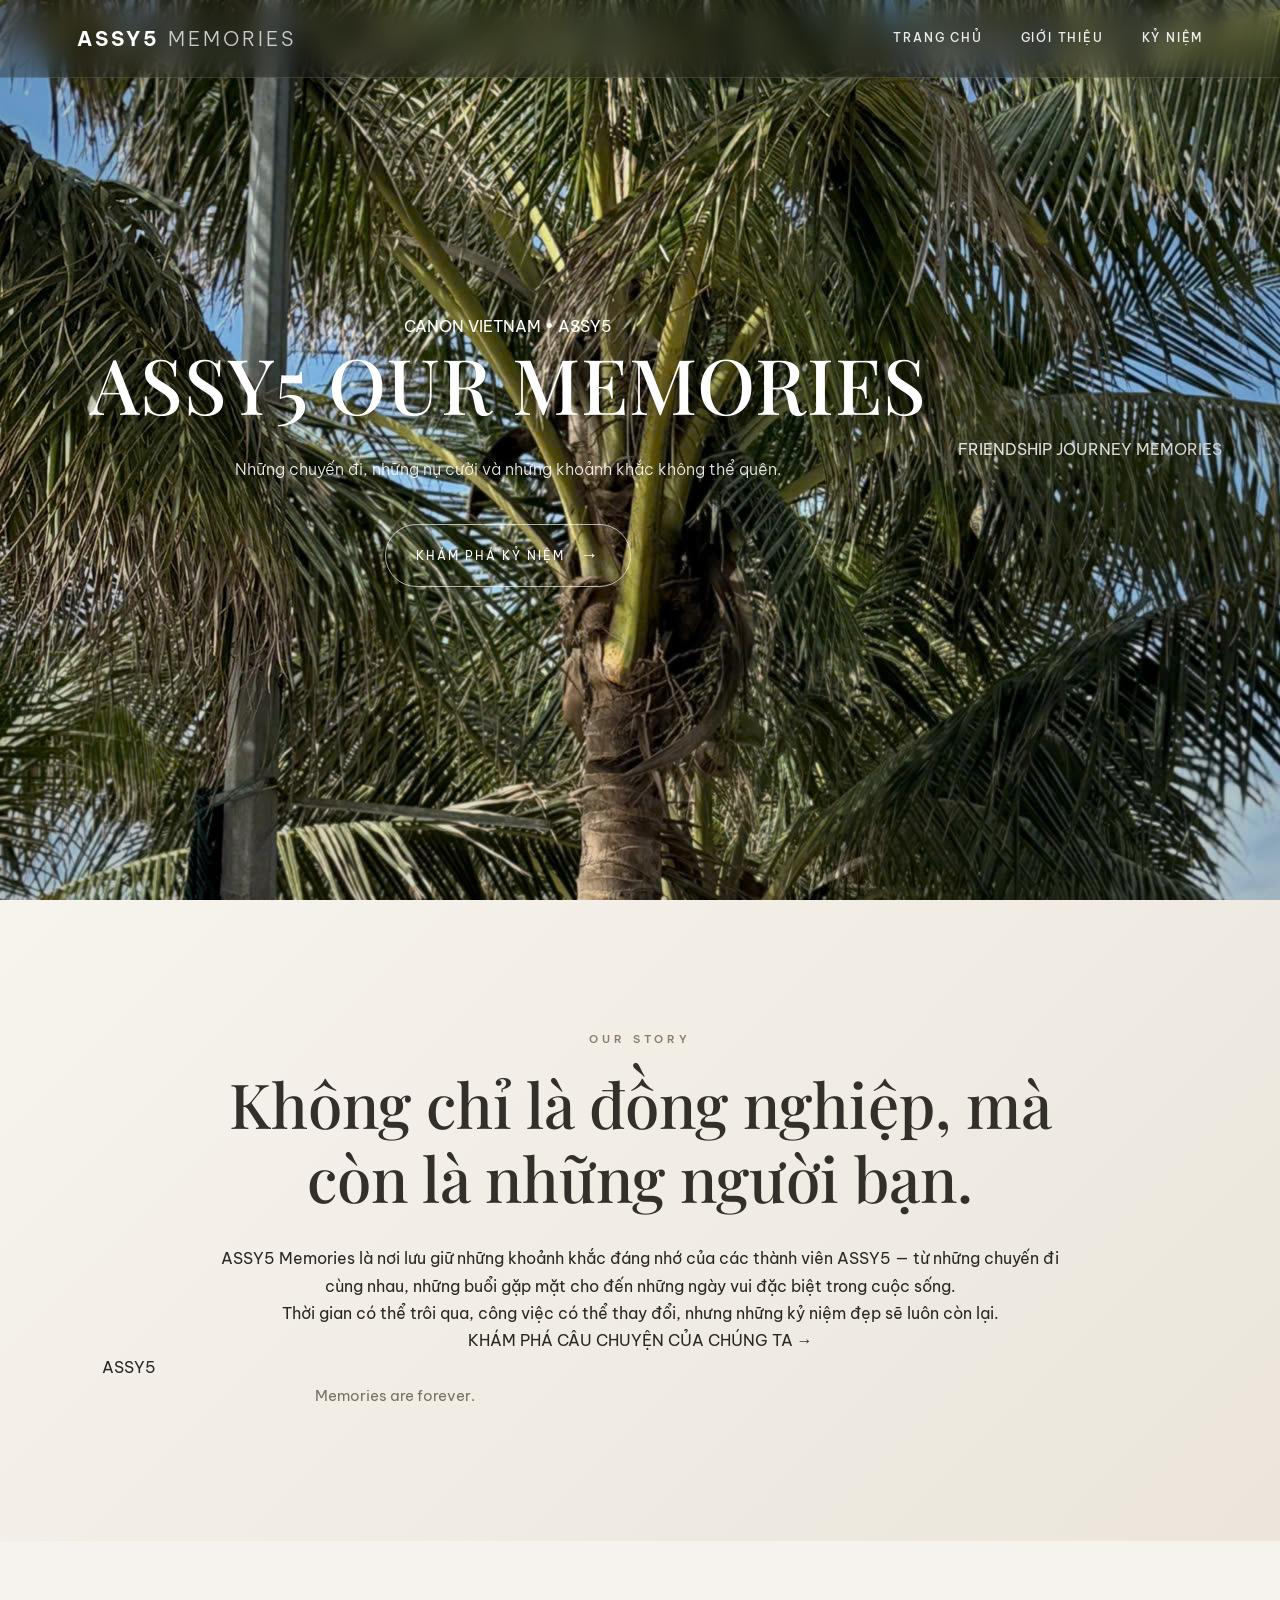
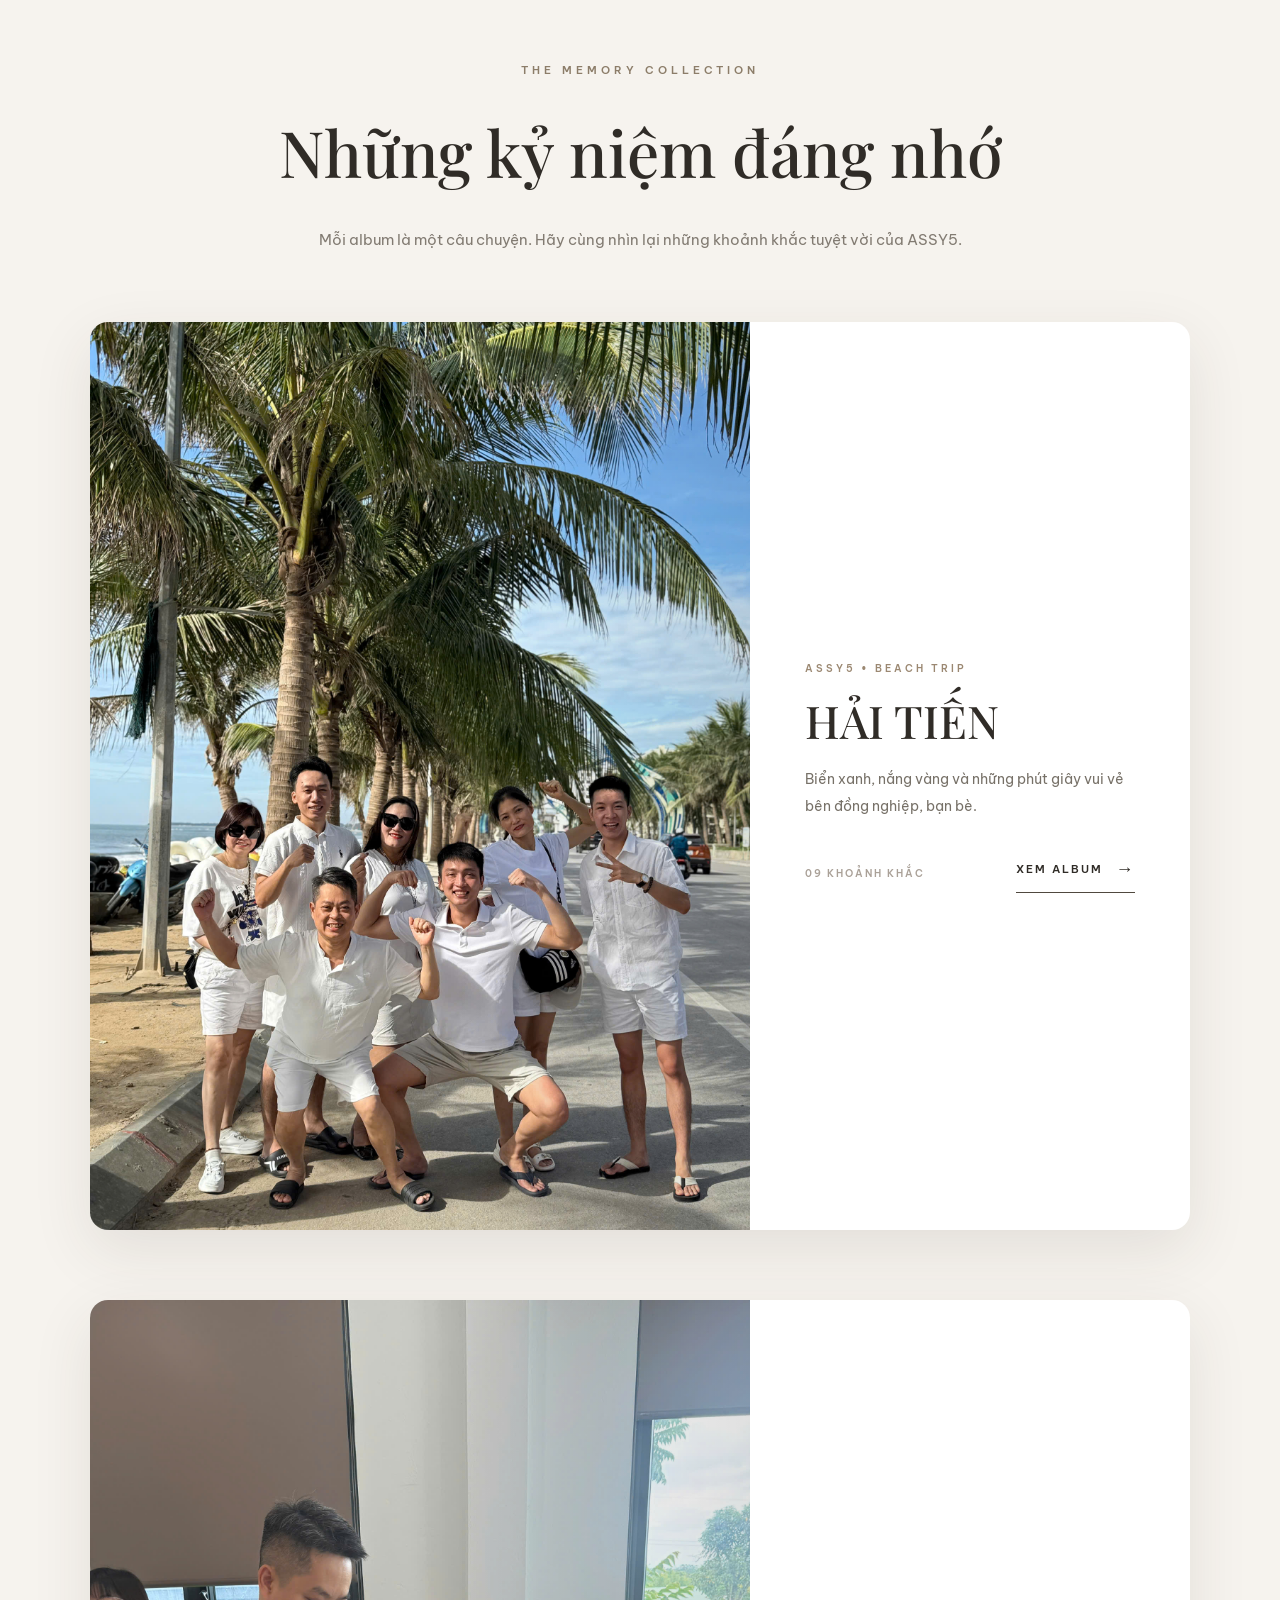
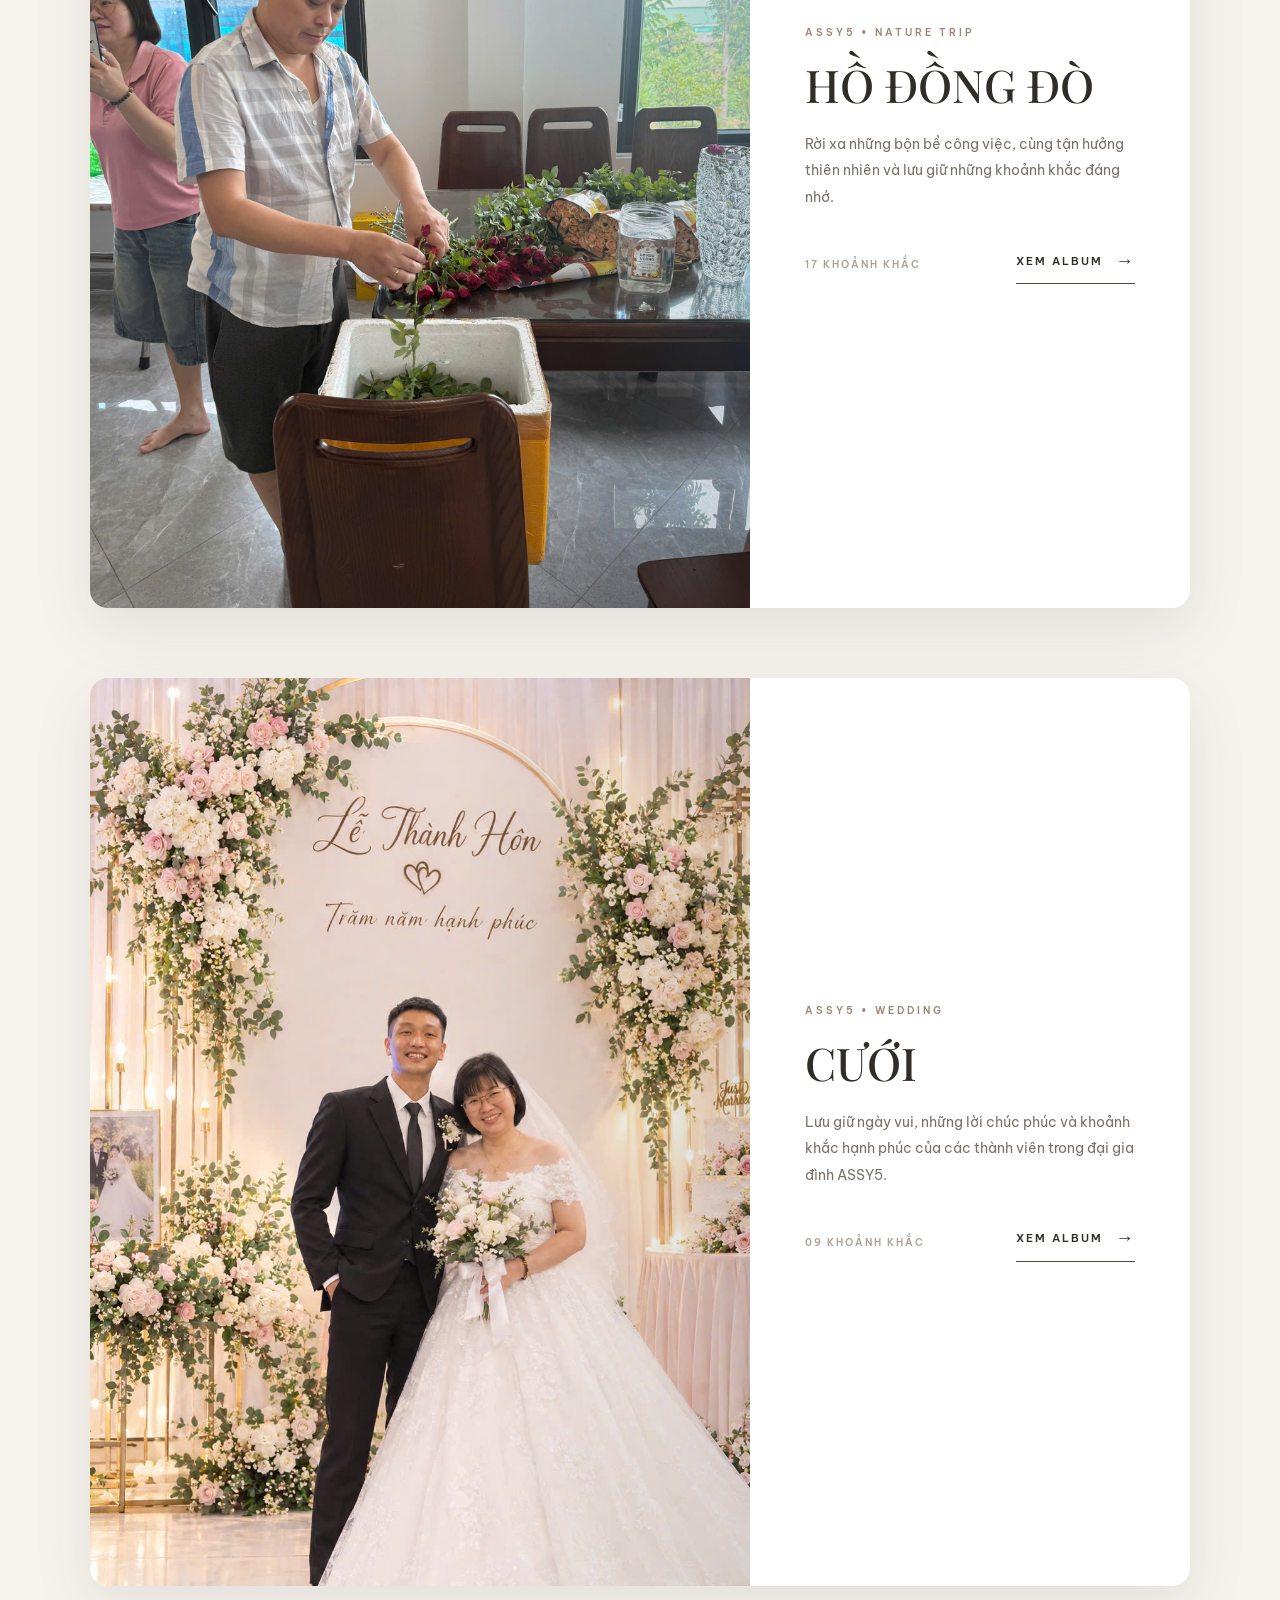
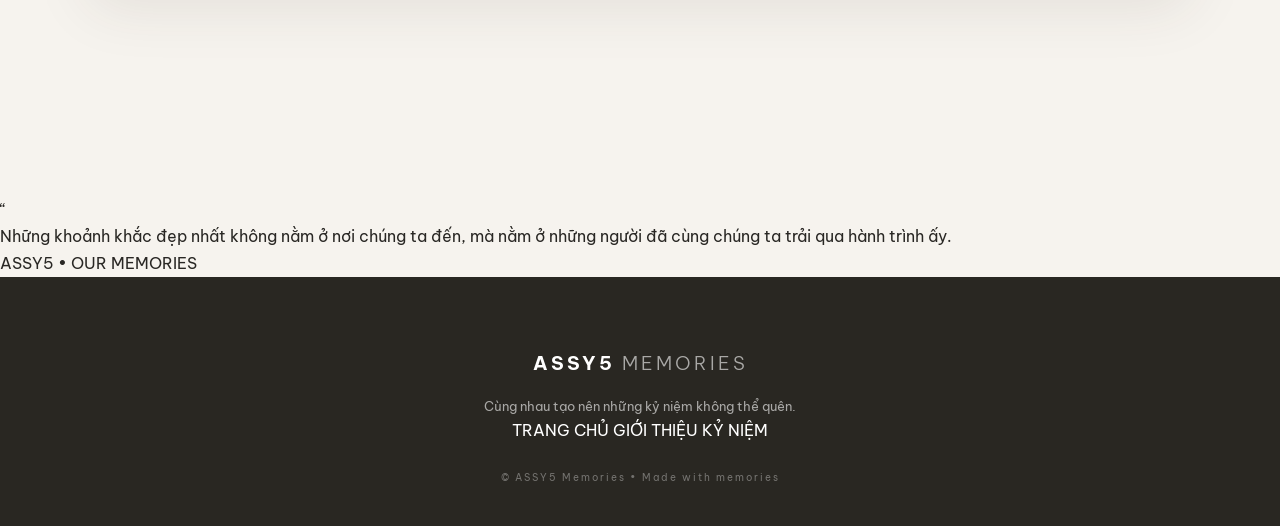
<file: index.html>
<!DOCTYPE html>
<html lang="vi">
<head>
    <meta charset="UTF-8">
    <meta name="viewport" content="width=device-width, initial-scale=1.0">

    <title>ASSY5 Memories | Our Memories</title>

    <meta
        name="description"
        content="ASSY5 Memories - Lưu giữ những chuyến đi, những ngày vui và kỷ niệm đáng nhớ của đại gia đình ASSY5."
    >

    <link rel="stylesheet" href="./style.css">
</head>

<body>

    <!-- ================= HEADER ================= -->
    <header class="header">

        <a href="./index.html" class="logo">
            ASSY5 <span>MEMORIES</span>
        </a>

        <nav class="nav">
            <a href="./index.html">TRANG CHỦ</a>
            <a href="#about">GIỚI THIỆU</a>
            <a href="#memories">KỶ NIỆM</a>
        </nav>

    </header>


    <!-- ================= HOME HERO ================= -->
    <section
        class="home-hero"
        style="background-image: url('./images/hai-tien/01.jpg');"
    >

        <div class="home-overlay"></div>

        <div class="home-content">

            <p class="hero-subtitle">
                CANON VIETNAM • ASSY5
            </p>

            <h1>
                ASSY5
                <span>OUR MEMORIES</span>
            </h1>

            <p class="hero-description">
                Những chuyến đi, những nụ cười
                và những khoảnh khắc không thể quên.
            </p>

            <a href="#memories" class="explore-btn">
                KHÁM PHÁ KỶ NIỆM
                <span>→</span>
            </a>

        </div>

        <div class="hero-bottom">
            <span>FRIENDSHIP</span>
            <span>JOURNEY</span>
            <span>MEMORIES</span>
        </div>

    </section>


    <!-- ================= ABOUT ================= -->
    <section class="about" id="about">

        <div class="about-content">

            <p class="section-label">
                OUR STORY
            </p>

            <h2>
                Không chỉ là đồng nghiệp,
                <span>mà còn là những người bạn.</span>
            </h2>

            <p>
                ASSY5 Memories là nơi lưu giữ những khoảnh khắc
                đáng nhớ của các thành viên ASSY5 — từ những
                chuyến đi cùng nhau, những buổi gặp mặt cho đến
                những ngày vui đặc biệt trong cuộc sống.
            </p>

            <p>
                Thời gian có thể trôi qua, công việc có thể thay đổi,
                nhưng những kỷ niệm đẹp sẽ luôn còn lại.
            </p>

            <a href="#memories" class="text-link">
                KHÁM PHÁ CÂU CHUYỆN CỦA CHÚNG TA →
            </a>

        </div>

        <div class="about-decoration">
            <span>ASSY5</span>
            <p>Memories are forever.</p>
        </div>

    </section>


    <!-- ================= MEMORIES / ALBUMS ================= -->
    <section class="memories" id="memories">

        <div class="section-heading">

            <p class="section-label">
                THE MEMORY COLLECTION
            </p>

            <h2>
                Những kỷ niệm <span>đáng nhớ</span>
            </h2>

            <p>
                Mỗi album là một câu chuyện.
                Hãy cùng nhìn lại những khoảnh khắc tuyệt vời của ASSY5.
            </p>

        </div>


        <!-- ALBUM CARDS -->
        <div class="album-grid">


            <!-- ================= ALBUM HẢI TIẾN ================= -->
            <article class="album-card">

                <a
                    href="./hai-tien.html"
                    class="album-image"
                    aria-label="Xem album Hải Tiến"
                >

                    <img
                        src="./images/hai-tien/01.jpg"
                        alt="Kỷ niệm chuyến đi Hải Tiến của ASSY5"
                        loading="lazy"
                    >

                    <div class="album-overlay"></div>

                    <span class="album-image-label">
                        TRAVEL MEMORIES
                    </span>

                </a>

                <div class="album-info">

                    <p class="album-date">
                        ASSY5 • BEACH TRIP
                    </p>

                    <h3>HẢI TIẾN</h3>

                    <p class="album-description">
                        Biển xanh, nắng vàng và những phút giây
                        vui vẻ bên đồng nghiệp, bạn bè.
                    </p>

                    <div class="album-bottom">

                        <span>09 KHOẢNH KHẮC</span>

                        <a
                            href="./hai-tien.html"
                            class="album-link"
                        >
                            XEM ALBUM
                            <span>→</span>
                        </a>

                    </div>

                </div>

            </article>


            <!-- ================= ALBUM HỒ ĐỒNG ĐÒ ================= -->
            <article class="album-card">

                <a
                    href="./dong-do.html"
                    class="album-image"
                    aria-label="Xem album Hồ Đồng Đò"
                >

                    <img
                        src="./images/dong-do/01.jpg"
                        alt="Kỷ niệm chuyến đi Hồ Đồng Đò của ASSY5"
                        loading="lazy"
                    >

                    <div class="album-overlay"></div>

                    <span class="album-image-label">
                        NATURE & FRIENDSHIP
                    </span>

                </a>

                <div class="album-info">

                    <p class="album-date">
                        ASSY5 • NATURE TRIP
                    </p>

                    <h3>HỒ ĐỒNG ĐÒ</h3>

                    <p class="album-description">
                        Rời xa những bộn bề công việc,
                        cùng tận hưởng thiên nhiên và
                        lưu giữ những khoảnh khắc đáng nhớ.
                    </p>

                    <div class="album-bottom">

                        <span>17 KHOẢNH KHẮC</span>

                        <a
                            href="./dong-do.html"
                            class="album-link"
                        >
                            XEM ALBUM
                            <span>→</span>
                        </a>

                    </div>

                </div>

            </article>


            <!-- ================= ALBUM CƯỚI ================= -->
            <article class="album-card">

                <a
                    href="./cuoi.html"
                    class="album-image"
                    aria-label="Xem album Cưới"
                >

                    <img
                        src="./images/cuoi/01.jpg"
                        alt="Kỷ niệm đám cưới của thành viên ASSY5"
                        loading="lazy"
                        onerror="this.onerror=null; this.src='./images/hai-tien/01.jpg';"
                    >

                    <div class="album-overlay"></div>

                    <span class="album-image-label">
                        WEDDING MEMORIES
                    </span>

                </a>

                <div class="album-info">

                    <p class="album-date">
                        ASSY5 • WEDDING
                    </p>

                    <h3>CƯỚI</h3>

                    <p class="album-description">
                        Lưu giữ ngày vui, những lời chúc phúc
                        và khoảnh khắc hạnh phúc của các thành viên
                        trong đại gia đình ASSY5.
                    </p>

                    <div class="album-bottom">

                        <span>09 KHOẢNH KHẮC</span>

                        <a
                            href="./cuoi.html"
                            class="album-link"
                        >
                            XEM ALBUM
                            <span>→</span>
                        </a>

                    </div>

                </div>

            </article>


        </div>

    </section>


    <!-- ================= QUOTE ================= -->
    <section class="memory-quote">

        <div class="quote-content">

            <span class="quote-mark">“</span>

            <p>
                Những khoảnh khắc đẹp nhất không nằm ở nơi chúng ta đến,
                mà nằm ở những người đã cùng chúng ta trải qua hành trình ấy.
            </p>

            <span class="quote-caption">
                ASSY5 • OUR MEMORIES
            </span>

        </div>

    </section>


    <!-- ================= FOOTER ================= -->
    <footer class="footer">

        <div class="footer-logo">
            ASSY5 <span>MEMORIES</span>
        </div>

        <p>
            Cùng nhau tạo nên những kỷ niệm không thể quên.
        </p>

        <div class="footer-links">
            <a href="./index.html">TRANG CHỦ</a>
            <a href="#about">GIỚI THIỆU</a>
            <a href="#memories">KỶ NIỆM</a>
        </div>

        <p class="copyright">
            © ASSY5 Memories • Made with memories
        </p>

    </footer>


    <!-- ================= JAVASCRIPT ================= -->
    <script src="./script.js"></script>

</body>
</html>
</file>
<file: style.css>
/* =========================================================
   ASSY5 MEMORIES
   Modern Travel Yearbook Style
   ========================================================= */

@import url('https://fonts.googleapis.com/css2?family=Be+Vietnam+Pro:wght@300;400;500;600;700&family=Playfair+Display:wght@400;500;600;700&display=swap');


/* =========================================================
   RESET
   ========================================================= */

* {
    margin: 0;
    padding: 0;
    box-sizing: border-box;
}

html {
    scroll-behavior: smooth;
}

body {
    font-family: 'Be Vietnam Pro', sans-serif;
    background: #f6f3ee;
    color: #292724;
    line-height: 1.7;
}

img {
    max-width: 100%;
    display: block;
}

a {
    text-decoration: none;
    color: inherit;
}


/* =========================================================
   HEADER
   ========================================================= */

.header {
    position: fixed;
    top: 0;
    left: 0;
    width: 100%;
    height: 78px;

    display: flex;
    align-items: center;
    justify-content: space-between;

    padding: 0 6%;

    z-index: 1000;

    background: rgba(28, 27, 24, 0.35);
    backdrop-filter: blur(12px);

    border-bottom: 1px solid rgba(255, 255, 255, 0.12);

    color: white;
}

.logo {
    font-size: 20px;
    font-weight: 700;
    letter-spacing: 3px;
}

.logo span {
    font-weight: 300;
    opacity: 0.75;
}

.nav {
    display: flex;
    gap: 38px;
}

.nav a {
    position: relative;

    font-size: 12px;
    font-weight: 500;
    letter-spacing: 1.8px;

    color: rgba(255, 255, 255, 0.9);

    transition: 0.3s;
}

.nav a::after {
    content: "";

    position: absolute;
    left: 0;
    bottom: -7px;

    width: 0;
    height: 1px;

    background: white;

    transition: 0.3s;
}

.nav a:hover {
    color: white;
}

.nav a:hover::after {
    width: 100%;
}


/* =========================================================
   HOME HERO
   ========================================================= */

.home-hero {
    min-height: 100vh;

    position: relative;

    display: flex;
    align-items: center;
    justify-content: center;

    background:
        linear-gradient(
            rgba(15, 15, 13, 0.38),
            rgba(15, 15, 13, 0.58)
        ),
        url("images/hai-tien/01.jpg")
        center / cover no-repeat;

    color: white;
}

.home-overlay {
    position: absolute;
    inset: 0;

    background:
        radial-gradient(
            circle at center,
            transparent 0%,
            rgba(0, 0, 0, 0.25) 100%
        );
}

.home-content {
    position: relative;
    z-index: 2;

    width: min(900px, 90%);

    text-align: center;

    animation: fadeUp 1.2s ease;
}

.hero-label {
    margin-bottom: 25px;

    font-size: 12px;
    font-weight: 500;

    letter-spacing: 5px;

    opacity: 0.85;
}

.home-content h1 {
    font-family: 'Playfair Display', serif;

    font-size: clamp(42px, 6vw, 78px);

    font-weight: 500;

    line-height: 1.12;

    letter-spacing: 1px;

    margin-bottom: 28px;

    text-shadow:
        0 4px 25px rgba(0, 0, 0, 0.25);
}

.hero-description {
    max-width: 620px;

    margin: 0 auto 40px;

    font-size: 16px;

    font-weight: 300;

    line-height: 1.9;

    color: rgba(255, 255, 255, 0.9);
}

.explore-btn {
    display: inline-flex;

    align-items: center;
    gap: 15px;

    padding: 15px 30px;

    border: 1px solid rgba(255, 255, 255, 0.65);

    border-radius: 50px;

    font-size: 12px;

    letter-spacing: 2px;

    color: white;

    transition: 0.35s;
}

.explore-btn span {
    font-size: 18px;

    transition: 0.35s;
}

.explore-btn:hover {
    background: white;
    color: #292724;
}

.explore-btn:hover span {
    transform: translateY(4px);
}


/* =========================================================
   ABOUT
   ========================================================= */

.about {
    padding: 130px 8%;

    background:
        linear-gradient(
            135deg,
            #f7f4ee,
            #ebe5db
        );
}

.about-content {
    max-width: 850px;

    margin: auto;

    text-align: center;
}

.section-label {
    margin-bottom: 18px;

    font-size: 11px;

    font-weight: 600;

    letter-spacing: 4px;

    color: #8c7d69;
}

.about h2 {
    font-family: 'Playfair Display', serif;

    font-size: clamp(38px, 5vw, 62px);

    line-height: 1.2;

    font-weight: 500;

    color: #332f2a;

    margin-bottom: 30px;
}

.about p:last-child {
    max-width: 650px;

    margin: auto;

    color: #777066;

    font-size: 15px;

    line-height: 2;
}


/* =========================================================
   MEMORIES
   ========================================================= */

.memories {
    padding: 120px 7% 140px;

    background: #f6f3ee;
}

.section-heading {
    max-width: 850px;

    margin: 0 auto 70px;

    text-align: center;
}

.section-heading h2 {
    font-family: 'Playfair Display', serif;

    font-size: clamp(40px, 5vw, 65px);

    font-weight: 500;

    color: #302c27;

    margin-bottom: 20px;
}

.section-heading p:last-child {
    color: #827b72;

    font-size: 15px;
}


/* =========================================================
   ALBUM CARD
   ========================================================= */

.album-card {
    max-width: 1180px;

    margin: 0 auto 70px;

    display: grid;

    grid-template-columns: 1.2fr 0.8fr;

    min-height: 430px;

    background: #fff;

    border-radius: 18px;

    overflow: hidden;

    box-shadow:
        0 20px 60px rgba(54, 47, 39, 0.10);

    transition: 0.45s;
}

.album-card:hover {
    transform: translateY(-7px);

    box-shadow:
        0 30px 70px rgba(54, 47, 39, 0.16);
}


/* IMAGE */

.album-image {
    position: relative;

    overflow: hidden;

    min-height: 430px;
}

.album-image img {
    width: 100%;
    height: 100%;

    object-fit: cover;

    transition: transform 0.8s ease;
}

.album-card:hover .album-image img {
    transform: scale(1.05);
}

.album-overlay {
    position: absolute;
    inset: 0;

    background:
        linear-gradient(
            90deg,
            transparent 55%,
            rgba(0, 0, 0, 0.12)
        );
}


/* INFO */

.album-info {
    display: flex;

    flex-direction: column;

    justify-content: center;

    padding: 55px;
}

.album-date {
    margin-bottom: 18px;

    font-size: 10px;

    font-weight: 600;

    letter-spacing: 3px;

    color: #9b8872;
}

.album-info h3 {
    font-family: 'Playfair Display', serif;

    font-size: 45px;

    font-weight: 500;

    line-height: 1.15;

    color: #302c27;

    margin-bottom: 20px;
}

.album-description {
    font-size: 14px;

    line-height: 1.9;

    color: #777168;

    margin-bottom: 35px;
}

.album-bottom {
    display: flex;

    align-items: center;

    justify-content: space-between;

    gap: 20px;
}

.album-bottom > span {
    font-size: 10px;

    font-weight: 600;

    letter-spacing: 2px;

    color: #aaa198;
}

.album-link {
    display: inline-flex;

    align-items: center;

    gap: 12px;

    padding-bottom: 7px;

    border-bottom: 1px solid #50493f;

    font-size: 11px;

    font-weight: 600;

    letter-spacing: 2px;

    color: #302c27;

    transition: 0.3s;
}

.album-link span {
    font-size: 18px;

    transition: 0.3s;
}

.album-link:hover {
    color: #9b8872;

    border-color: #9b8872;
}

.album-link:hover span {
    transform: translateX(6px);
}


/* =========================================================
   TRIP HERO
   ========================================================= */

.trip-hero {
    min-height: 78vh;

    position: relative;

    display: flex;

    align-items: center;
    justify-content: center;

    background-position: center;
    background-size: cover;

    color: white;
}

.trip-hero-overlay {
    position: absolute;
    inset: 0;

    background:
        linear-gradient(
            rgba(15, 15, 13, 0.25),
            rgba(15, 15, 13, 0.65)
        );
}

.trip-hero-content {
    position: relative;
    z-index: 2;

    text-align: center;

    padding: 100px 20px 40px;

    animation: fadeUp 1s ease;
}

.trip-hero-content p {
    margin-bottom: 18px;

    font-size: 11px;

    letter-spacing: 5px;

    font-weight: 500;
}

.trip-hero-content h1 {
    font-family: 'Playfair Display', serif;

    font-size: clamp(55px, 8vw, 100px);

    font-weight: 500;

    line-height: 1.05;

    letter-spacing: 2px;

    margin-bottom: 25px;
}

.trip-hero-content span {
    font-size: 15px;

    font-weight: 300;

    color: rgba(255, 255, 255, 0.88);
}


/* =========================================================
   TRIP INTRO
   ========================================================= */

.trip-intro {
    max-width: 850px;

    margin: auto;

    padding: 110px 25px 80px;

    text-align: center;
}

.trip-intro h2 {
    font-family: 'Playfair Display', serif;

    font-size: clamp(38px, 5vw, 60px);

    line-height: 1.2;

    font-weight: 500;

    color: #302c27;

    margin-bottom: 28px;
}

.trip-description {
    max-width: 650px;

    margin: auto;

    color: #7c746b;

    font-size: 15px;

    line-height: 2;
}


/* =========================================================
   PHOTO GALLERY
   ========================================================= */

.trip-photos {
    padding: 30px 6% 110px;

    background:
        linear-gradient(
            180deg,
            #f6f3ee,
            #ece7df
        );
}

.photo-grid {
    max-width: 1250px;

    margin: auto;

    display: grid;

    grid-template-columns: repeat(3, 1fr);

    gap: 20px;
}

.photo-card {
    position: relative;

    overflow: hidden;

    border-radius: 12px;

    background: white;

    cursor: pointer;

    box-shadow:
        0 10px 30px rgba(50, 45, 38, 0.08);

    aspect-ratio: 4 / 3;

    transition: 0.4s;
}

.photo-card:hover {
    transform: translateY(-5px);

    box-shadow:
        0 20px 40px rgba(50, 45, 38, 0.16);
}

.photo-card img {
    width: 100%;
    height: 100%;

    object-fit: cover;

    transition: transform 0.6s ease;
}

.photo-card:hover img {
    transform: scale(1.06);
}

.photo-number {
    position: absolute;

    left: 16px;
    bottom: 14px;

    padding: 5px 9px;

    border-radius: 20px;

    background: rgba(20, 20, 18, 0.55);

    backdrop-filter: blur(6px);

    color: white;

    font-size: 10px;

    letter-spacing: 1px;
}


/* =========================================================
   IMAGE VIEWER
   ========================================================= */

.image-viewer {
    position: fixed;

    inset: 0;

    z-index: 3000;

    display: flex;

    align-items: center;
    justify-content: center;

    padding: 30px;

    background: rgba(15, 14, 12, 0.92);

    opacity: 0;

    visibility: hidden;

    transition: 0.3s;
}

.image-viewer.active {
    opacity: 1;

    visibility: visible;
}

.image-viewer img {
    max-width: 92vw;
    max-height: 88vh;

    object-fit: contain;

    border-radius: 5px;

    box-shadow:
        0 30px 80px rgba(0, 0, 0, 0.45);
}

.close-viewer {
    position: absolute;

    top: 25px;
    right: 35px;

    width: 45px;
    height: 45px;

    border: none;

    background: rgba(255, 255, 255, 0.12);

    border-radius: 50%;

    color: white;

    font-size: 30px;

    font-weight: 300;

    cursor: pointer;

    transition: 0.3s;
}

.close-viewer:hover {
    background: rgba(255, 255, 255, 0.25);

    transform: rotate(90deg);
}


/* =========================================================
   BACK HOME
   ========================================================= */

.back-home {
    padding: 70px 20px;

    text-align: center;

    background: #f6f3ee;
}

.back-home-link {
    display: inline-flex;

    align-items: center;

    padding: 14px 26px;

    border: 1px solid #b7aea3;

    border-radius: 50px;

    font-size: 11px;

    font-weight: 600;

    letter-spacing: 2px;

    color: #504a43;

    transition: 0.3s;
}

.back-home-link:hover {
    background: #302c27;

    border-color: #302c27;

    color: white;
}


/* =========================================================
   FOOTER
   ========================================================= */

.footer {
    padding: 70px 20px 40px;

    text-align: center;

    background: #292722;

    color: white;
}

.footer-logo {
    margin-bottom: 15px;

    font-size: 19px;

    font-weight: 700;

    letter-spacing: 3px;
}

.footer-logo span {
    font-weight: 300;

    opacity: 0.6;
}

.footer p {
    font-size: 13px;

    color: rgba(255, 255, 255, 0.6);
}

.footer .copyright {
    margin-top: 25px;

    font-size: 10px;

    letter-spacing: 2px;

    color: rgba(255, 255, 255, 0.35);
}


/* =========================================================
   ANIMATION
   ========================================================= */

@keyframes fadeUp {

    from {
        opacity: 0;

        transform: translateY(30px);
    }

    to {
        opacity: 1;

        transform: translateY(0);
    }

}


/* =========================================================
   RESPONSIVE
   ========================================================= */

@media (max-width: 900px) {

    .header {
        padding: 0 5%;
    }

    .nav {
        gap: 18px;
    }

    .nav a {
        font-size: 10px;
    }

    .album-card {
        grid-template-columns: 1fr;
    }

    .album-image {
        min-height: 350px;
    }

    .album-info {
        padding: 40px;
    }

    .album-info h3 {
        font-size: 38px;
    }

    .photo-grid {
        grid-template-columns: repeat(2, 1fr);
    }

}


@media (max-width: 600px) {

    .header {
        height: 65px;
    }

    .logo {
        font-size: 15px;
        letter-spacing: 2px;
    }

    .nav {
        gap: 10px;
    }

    .nav a {
        font-size: 8px;
        letter-spacing: 1px;
    }

    .home-content h1 {
        font-size: 40px;
    }

    .hero-description {
        font-size: 14px;
    }

    .about,
    .memories {
        padding: 80px 5%;
    }

    .album-card {
        margin-bottom: 45px;

        border-radius: 12px;
    }

    .album-image {
        min-height: 280px;
    }

    .album-info {
        padding: 30px;
    }

    .album-info h3 {
        font-size: 34px;
    }

    .album-bottom {
        align-items: flex-start;

        flex-direction: column;
    }

    .trip-hero {
        min-height: 65vh;
    }

    .trip-hero-content h1 {
        font-size: 48px;
    }

    .trip-intro {
        padding: 80px 20px 55px;
    }

    .photo-grid {
        grid-template-columns: 1fr;

        gap: 15px;
    }

    .photo-card {
        aspect-ratio: 4 / 3;
    }

    .close-viewer {
        top: 15px;
        right: 15px;
    }

}
</file>
